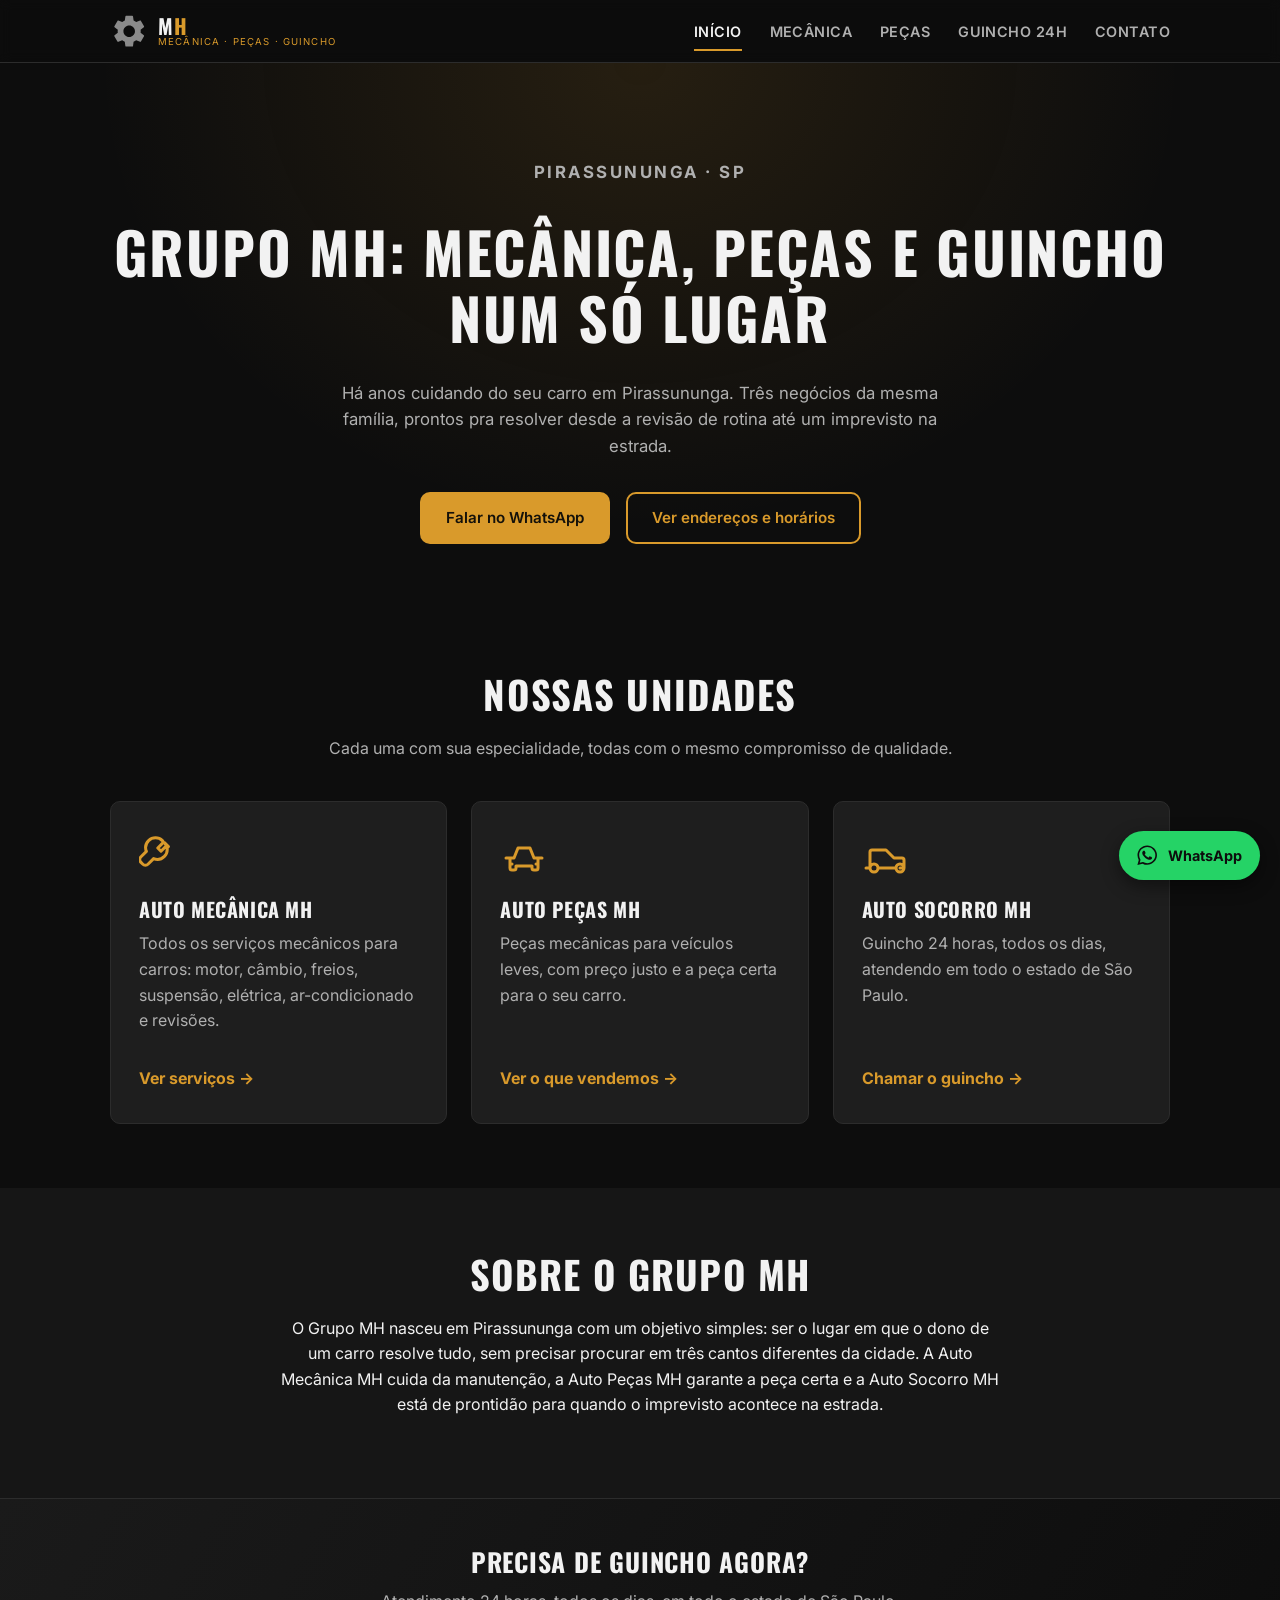
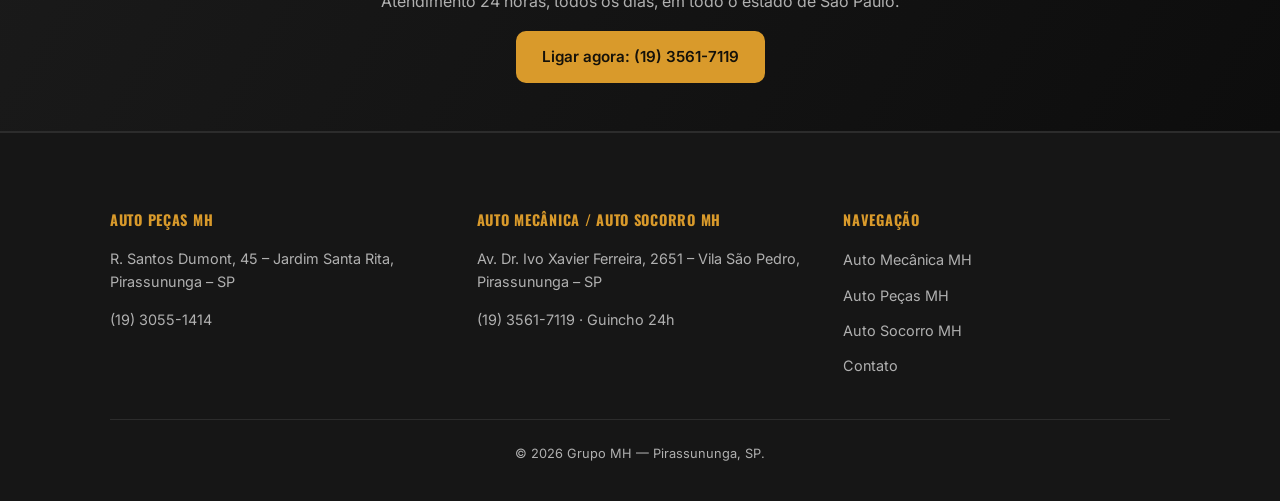
<file: index.html>
<!doctype html>
<html lang="pt-BR">
<head>
  <meta charset="UTF-8" />
  <meta name="viewport" content="width=device-width, initial-scale=1.0" />
  <title>Grupo MH — Auto Mecânica, Auto Peças e Auto Socorro em Pirassununga</title>
  <meta name="description" content="Grupo MH em Pirassununga-SP: Auto Mecânica MH, Auto Peças MH e Auto Socorro MH (guincho 24h). Tudo para o seu carro em um só grupo." />
  <link rel="preconnect" href="https://fonts.googleapis.com" />
  <link rel="preconnect" href="https://fonts.gstatic.com" crossorigin />
  <link href="https://fonts.googleapis.com/css2?family=Oswald:wght@500;700&family=Inter:wght@400;600&display=swap" rel="stylesheet" />
  <link rel="stylesheet" href="css/style.css" />
</head>
<body>

  <header class="site-header">
    <div class="container">
      <a href="index.html" class="brand">
        <svg class="brand__mark" viewBox="0 0 24 24" aria-hidden="true" style="color: var(--color-gray);">
          <path fill="currentColor" d="M19.14,12.94c0.04-0.3,0.06-0.61,0.06-0.94c0-0.32-0.02-0.64-0.07-0.94l2.03-1.58c0.18-0.14,0.23-0.41,0.12-0.61 l-1.92-3.32c-0.12-0.22-0.37-0.29-0.59-0.22l-2.39,0.96c-0.5-0.38-1.03-0.7-1.62-0.94L14.4,2.81c-0.04-0.24-0.24-0.41-0.48-0.41 h-3.84c-0.24,0-0.43,0.17-0.47,0.41L9.25,5.35C8.66,5.59,8.12,5.92,7.63,6.29L5.24,5.33c-0.22-0.08-0.47,0-0.59,0.22L2.74,8.87 C2.62,9.08,2.66,9.34,2.86,9.48l2.03,1.58C4.84,11.36,4.8,11.69,4.8,12s0.02,0.64,0.07,0.94l-2.03,1.58 c-0.18,0.14-0.23,0.41-0.12,0.61l1.92,3.32c0.12,0.22,0.37,0.29,0.59,0.22l2.39-0.96c0.5,0.38,1.03,0.7,1.62,0.94l0.36,2.54 c0.05,0.24,0.24,0.41,0.48,0.41h3.84c0.24,0,0.44-0.17,0.47-0.41l0.36-2.54c0.59-0.24,1.13-0.56,1.62-0.94l2.39,0.96 c0.22,0.08,0.47,0,0.59-0.22l1.92-3.32c0.12-0.22,0.07-0.47-0.12-0.61L19.14,12.94z M12,15.6c-1.98,0-3.6-1.62-3.6-3.6 s1.62-3.6,3.6-3.6s3.6,1.62,3.6,3.6S13.98,15.6,12,15.6z"/>
        </svg>
        <span class="brand__name">M<span>H</span><span class="brand__tagline">Mecânica · Peças · Guincho</span></span>
      </a>

      <button class="nav-toggle" aria-label="Abrir menu" aria-expanded="false">
        <span></span><span></span><span></span>
      </button>

      <nav class="nav">
        <a href="index.html" aria-current="page">Início</a>
        <a href="mecanica.html">Mecânica</a>
        <a href="pecas.html">Peças</a>
        <a href="guincho.html">Guincho 24h</a>
        <a href="contato.html">Contato</a>
      </nav>
    </div>
  </header>

  <main>

    <section class="hero">
      <div class="container">
        <p class="hero__eyebrow">Pirassununga · SP</p>
        <h1>Grupo MH: mecânica, peças e guincho num só lugar</h1>
        <p>Há anos cuidando do seu carro em Pirassununga. Três negócios da mesma família, prontos pra resolver desde a revisão de rotina até um imprevisto na estrada.</p>
        <div class="hero__actions">
          <a class="btn btn--gold" href="https://wa.me/551930551414?text=Ol%C3%A1!%20Vim%20pelo%20site%20do%20Grupo%20MH." target="_blank" rel="noopener">Falar no WhatsApp</a>
          <a class="btn btn--outline" href="contato.html">Ver endereços e horários</a>
        </div>
      </div>
    </section>

    <section class="section">
      <div class="container">
        <h2 class="section-title">Nossas unidades</h2>
        <p class="section-subtitle">Cada uma com sua especialidade, todas com o mesmo compromisso de qualidade.</p>

        <div class="card-grid">

          <article class="card">
            <svg class="card__icon" viewBox="0 0 24 24" fill="none" aria-hidden="true">
              <path d="M14.7 6.3a1 1 0 0 0-1.4 0L11 8.6 9.4 7 11.7 4.7a1 1 0 0 0 0-1.4c-1.9-1.9-5-1.9-6.9 0a5 5 0 0 0-1.1 5.4L1 11.4a2 2 0 0 0 0 2.8l0.8 0.8a2 2 0 0 0 2.8 0l2.7-2.7a5 5 0 0 0 5.4-1.1c1.9-1.9 1.9-5 0-6.9z" stroke="currentColor" stroke-width="1.5" stroke-linejoin="round"/>
            </svg>
            <h3>Auto Mecânica MH</h3>
            <p>Todos os serviços mecânicos para carros: motor, câmbio, freios, suspensão, elétrica, ar-condicionado e revisões.</p>
            <a class="card__link" href="mecanica.html">Ver serviços →</a>
          </article>

          <article class="card">
            <svg class="card__icon" viewBox="0 0 24 24" fill="none" aria-hidden="true">
              <path d="M3 12h4l2-5h6l2 5h4M5 12v5a1 1 0 0 0 1 1h1a1 1 0 0 0 1-1v-1h8v1a1 1 0 0 0 1 1h1a1 1 0 0 0 1-1v-5M6 15h.01M18 15h.01" stroke="currentColor" stroke-width="1.5" stroke-linecap="round" stroke-linejoin="round"/>
            </svg>
            <h3>Auto Peças MH</h3>
            <p>Peças mecânicas para veículos leves, com preço justo e a peça certa para o seu carro.</p>
            <a class="card__link" href="pecas.html">Ver o que vendemos →</a>
          </article>

          <article class="card">
            <svg class="card__icon" viewBox="0 0 24 24" fill="none" aria-hidden="true">
              <path d="M2 17h2m0 0V9a1 1 0 0 1 1-1h7l4 4h4a1 1 0 0 1 1 1v4h-2M4 17a2 2 0 1 0 4 0m-4 0a2 2 0 1 1 4 0m9 0a2 2 0 1 0 4 0m-4 0a2 2 0 1 1 4 0M8 17h9" stroke="currentColor" stroke-width="1.5" stroke-linecap="round" stroke-linejoin="round"/>
            </svg>
            <h3>Auto Socorro MH</h3>
            <p>Guincho 24 horas, todos os dias, atendendo em todo o estado de São Paulo.</p>
            <a class="card__link" href="guincho.html">Chamar o guincho →</a>
          </article>

        </div>
      </div>
    </section>

    <section class="section section--alt">
      <div class="container" style="max-width: 760px; text-align: center;">
        <h2 class="section-title">Sobre o Grupo MH</h2>
        <p>O Grupo MH nasceu em Pirassununga com um objetivo simples: ser o lugar em que o dono de um carro resolve tudo, sem precisar procurar em três cantos diferentes da cidade. A Auto Mecânica MH cuida da manutenção, a Auto Peças MH garante a peça certa e a Auto Socorro MH está de prontidão para quando o imprevisto acontece na estrada.</p>
      </div>
    </section>

    <section class="cta-strip">
      <div class="container">
        <h2>Precisa de guincho agora?</h2>
        <p>Atendimento 24 horas, todos os dias, em todo o estado de São Paulo.</p>
        <a class="btn btn--gold" href="tel:+551935617119">Ligar agora: (19) 3561-7119</a>
      </div>
    </section>

  </main>

  <footer class="site-footer">
    <div class="container">
      <div class="footer-grid">
        <div>
          <h4>Auto Peças MH</h4>
          <p>R. Santos Dumont, 45 – Jardim Santa Rita, Pirassununga – SP</p>
          <p>(19) 3055-1414</p>
        </div>
        <div>
          <h4>Auto Mecânica / Auto Socorro MH</h4>
          <p>Av. Dr. Ivo Xavier Ferreira, 2651 – Vila São Pedro, Pirassununga – SP</p>
          <p>(19) 3561-7119 · Guincho 24h</p>
        </div>
        <div>
          <h4>Navegação</h4>
          <ul>
            <li><a href="mecanica.html">Auto Mecânica MH</a></li>
            <li><a href="pecas.html">Auto Peças MH</a></li>
            <li><a href="guincho.html">Auto Socorro MH</a></li>
            <li><a href="contato.html">Contato</a></li>
          </ul>
        </div>
      </div>
      <div class="footer-bottom">
        <p>&copy; <span id="year"></span> Grupo MH — Pirassununga, SP.</p>
      </div>
    </div>
  </footer>

  <a class="whatsapp-float" href="https://wa.me/551930551414?text=Ol%C3%A1!%20Vim%20pelo%20site%20do%20Grupo%20MH." target="_blank" rel="noopener">
    <svg viewBox="0 0 448 512" fill="currentColor" aria-hidden="true"><path d="M380.9 97.1C339 55.1 283.2 32 223.9 32c-122.4 0-222 99.6-222 222 0 39.1 10.2 77.3 29.6 111L0 480l117.7-30.9c32.4 17.7 68.9 27 106.1 27h.1c122.3 0 224.1-99.6 224.1-222 0-59.3-25.2-115-67.1-157zm-157 341.6c-33.2 0-65.7-8.9-94-25.7l-6.7-4-69.8 18.3L72 359l-4.4-7c-18.5-29.4-28.2-63.3-28.2-98.2 0-101.7 82.8-184.5 184.6-184.5 49.3 0 95.6 19.2 130.4 54.1 34.8 34.9 56.2 81.2 56.1 130.5 0 101.8-84.9 184.8-186.6 184.8zm101.2-138.2c-5.5-2.8-32.8-16.2-37.9-18-5.1-1.9-8.8-2.8-12.5 2.8-3.7 5.6-14.3 18-17.6 21.8-3.2 3.7-6.5 4.2-12 1.4-32.6-16.3-54-29.1-75.5-66-5.7-9.8 5.7-9.1 16.3-30.3 1.8-3.7.9-6.9-.5-9.7-1.4-2.8-12.5-30.1-17.1-41.2-4.5-10.8-9.1-9.3-12.5-9.5-3.2-.2-6.9-.2-10.6-.2-3.7 0-9.7 1.4-14.8 6.9-5.1 5.6-19.4 19-19.4 46.3 0 27.3 19.9 53.7 22.6 57.4 2.8 3.7 39.1 59.7 94.8 83.8 35.2 15.2 49 16.5 66.6 13.9 10.7-1.6 32.8-13.4 37.4-26.4 4.6-13 4.6-24.1 3.2-26.4-1.3-2.5-5-3.9-10.5-6.7z"/></svg>
    <span>WhatsApp</span>
  </a>

  <script src="js/main.js" defer></script>
  <script>document.getElementById("year").textContent = new Date().getFullYear();</script>
</body>
</html>
</file>
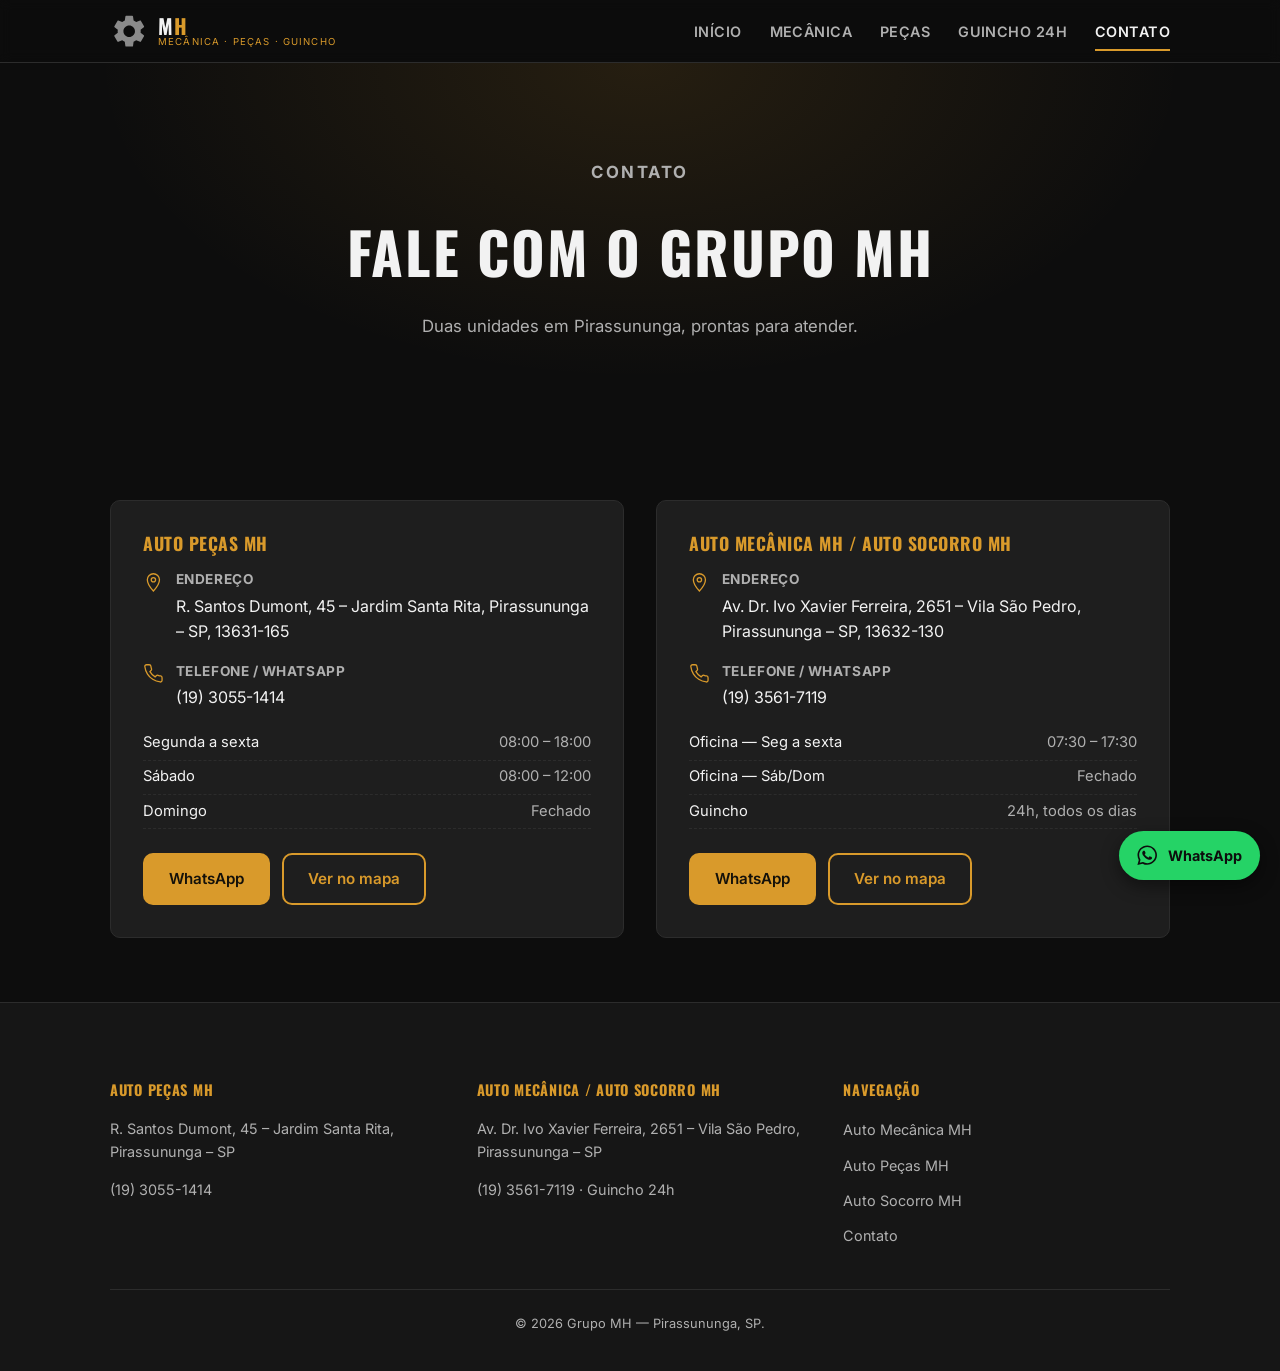
<file: contato.html>
<!doctype html>
<html lang="pt-BR">
<head>
  <meta charset="UTF-8" />
  <meta name="viewport" content="width=device-width, initial-scale=1.0" />
  <title>Contato — Grupo MH em Pirassununga</title>
  <meta name="description" content="Endereços, telefones, WhatsApp e horários das unidades do Grupo MH: Auto Mecânica MH, Auto Peças MH e Auto Socorro MH." />
  <link rel="preconnect" href="https://fonts.googleapis.com" />
  <link rel="preconnect" href="https://fonts.gstatic.com" crossorigin />
  <link href="https://fonts.googleapis.com/css2?family=Oswald:wght@500;700&family=Inter:wght@400;600&display=swap" rel="stylesheet" />
  <link rel="stylesheet" href="css/style.css" />
</head>
<body>

  <header class="site-header">
    <div class="container">
      <a href="index.html" class="brand">
        <svg class="brand__mark" viewBox="0 0 24 24" aria-hidden="true" style="color: var(--color-gray);">
          <path fill="currentColor" d="M19.14,12.94c0.04-0.3,0.06-0.61,0.06-0.94c0-0.32-0.02-0.64-0.07-0.94l2.03-1.58c0.18-0.14,0.23-0.41,0.12-0.61 l-1.92-3.32c-0.12-0.22-0.37-0.29-0.59-0.22l-2.39,0.96c-0.5-0.38-1.03-0.7-1.62-0.94L14.4,2.81c-0.04-0.24-0.24-0.41-0.48-0.41 h-3.84c-0.24,0-0.43,0.17-0.47,0.41L9.25,5.35C8.66,5.59,8.12,5.92,7.63,6.29L5.24,5.33c-0.22-0.08-0.47,0-0.59,0.22L2.74,8.87 C2.62,9.08,2.66,9.34,2.86,9.48l2.03,1.58C4.84,11.36,4.8,11.69,4.8,12s0.02,0.64,0.07,0.94l-2.03,1.58 c-0.18,0.14-0.23,0.41-0.12,0.61l1.92,3.32c0.12,0.22,0.37,0.29,0.59,0.22l2.39-0.96c0.5,0.38,1.03,0.7,1.62,0.94l0.36,2.54 c0.05,0.24,0.24,0.41,0.48,0.41h3.84c0.24,0,0.44-0.17,0.47-0.41l0.36-2.54c0.59-0.24,1.13-0.56,1.62-0.94l2.39,0.96 c0.22,0.08,0.47,0,0.59-0.22l1.92-3.32c0.12-0.22,0.07-0.47-0.12-0.61L19.14,12.94z M12,15.6c-1.98,0-3.6-1.62-3.6-3.6 s1.62-3.6,3.6-3.6s3.6,1.62,3.6,3.6S13.98,15.6,12,15.6z"/>
        </svg>
        <span class="brand__name">M<span>H</span><span class="brand__tagline">Mecânica · Peças · Guincho</span></span>
      </a>

      <button class="nav-toggle" aria-label="Abrir menu" aria-expanded="false">
        <span></span><span></span><span></span>
      </button>

      <nav class="nav">
        <a href="index.html">Início</a>
        <a href="mecanica.html">Mecânica</a>
        <a href="pecas.html">Peças</a>
        <a href="guincho.html">Guincho 24h</a>
        <a href="contato.html" aria-current="page">Contato</a>
      </nav>
    </div>
  </header>

  <main>

    <section class="hero">
      <div class="container">
        <p class="hero__eyebrow">Contato</p>
        <h1>Fale com o Grupo MH</h1>
        <p>Duas unidades em Pirassununga, prontas para atender.</p>
      </div>
    </section>

    <section class="section">
      <div class="container">
        <div class="info-grid">

          <div class="info-card">
            <h3>Auto Peças MH</h3>
            <div class="info-row">
              <svg class="icon" viewBox="0 0 24 24" fill="none" aria-hidden="true"><path d="M12 22s7-7.5 7-13a7 7 0 1 0-14 0c0 5.5 7 13 7 13z" stroke="currentColor" stroke-width="1.5"/><circle cx="12" cy="9" r="2.5" stroke="currentColor" stroke-width="1.5"/></svg>
              <div>
                <strong>Endereço</strong>
                R. Santos Dumont, 45 – Jardim Santa Rita, Pirassununga – SP, 13631-165
              </div>
            </div>
            <div class="info-row">
              <svg class="icon" viewBox="0 0 24 24" fill="none" aria-hidden="true"><path d="M22 16.9v3a2 2 0 0 1-2.2 2 19.8 19.8 0 0 1-8.6-3.1 19.5 19.5 0 0 1-6-6 19.8 19.8 0 0 1-3.1-8.7A2 2 0 0 1 4.1 2h3a2 2 0 0 1 2 1.7c.1 1 .4 2 .7 2.9a2 2 0 0 1-.5 2.1L8 10a16 16 0 0 0 6 6l1.3-1.3a2 2 0 0 1 2.1-.5c.9.3 1.9.6 2.9.7a2 2 0 0 1 1.7 2z" stroke="currentColor" stroke-width="1.5"/></svg>
              <div><strong>Telefone / WhatsApp</strong>(19) 3055-1414</div>
            </div>
            <table class="hours-table">
              <tr><td>Segunda a sexta</td><td>08:00 – 18:00</td></tr>
              <tr><td>Sábado</td><td>08:00 – 12:00</td></tr>
              <tr><td>Domingo</td><td>Fechado</td></tr>
            </table>
            <div class="info-card__actions">
              <a class="btn btn--gold" href="https://wa.me/551930551414?text=Ol%C3%A1!%20Vim%20pelo%20site%20da%20Auto%20Pe%C3%A7as%20MH." target="_blank" rel="noopener">WhatsApp</a>
              <a class="btn btn--outline" href="https://www.google.com/maps/search/?api=1&query=R.+Santos+Dumont,+45,+Jardim+Santa+Rita,+Pirassununga,+SP" target="_blank" rel="noopener">Ver no mapa</a>
            </div>
          </div>

          <div class="info-card">
            <h3>Auto Mecânica MH / Auto Socorro MH</h3>
            <div class="info-row">
              <svg class="icon" viewBox="0 0 24 24" fill="none" aria-hidden="true"><path d="M12 22s7-7.5 7-13a7 7 0 1 0-14 0c0 5.5 7 13 7 13z" stroke="currentColor" stroke-width="1.5"/><circle cx="12" cy="9" r="2.5" stroke="currentColor" stroke-width="1.5"/></svg>
              <div>
                <strong>Endereço</strong>
                Av. Dr. Ivo Xavier Ferreira, 2651 – Vila São Pedro, Pirassununga – SP, 13632-130
              </div>
            </div>
            <div class="info-row">
              <svg class="icon" viewBox="0 0 24 24" fill="none" aria-hidden="true"><path d="M22 16.9v3a2 2 0 0 1-2.2 2 19.8 19.8 0 0 1-8.6-3.1 19.5 19.5 0 0 1-6-6 19.8 19.8 0 0 1-3.1-8.7A2 2 0 0 1 4.1 2h3a2 2 0 0 1 2 1.7c.1 1 .4 2 .7 2.9a2 2 0 0 1-.5 2.1L8 10a16 16 0 0 0 6 6l1.3-1.3a2 2 0 0 1 2.1-.5c.9.3 1.9.6 2.9.7a2 2 0 0 1 1.7 2z" stroke="currentColor" stroke-width="1.5"/></svg>
              <div><strong>Telefone / WhatsApp</strong>(19) 3561-7119</div>
            </div>
            <table class="hours-table">
              <tr><td>Oficina — Seg a sexta</td><td>07:30 – 17:30</td></tr>
              <tr><td>Oficina — Sáb/Dom</td><td>Fechado</td></tr>
              <tr><td>Guincho</td><td>24h, todos os dias</td></tr>
            </table>
            <div class="info-card__actions">
              <a class="btn btn--gold" href="https://wa.me/551935617119?text=Ol%C3%A1!%20Vim%20pelo%20site%20do%20Grupo%20MH." target="_blank" rel="noopener">WhatsApp</a>
              <a class="btn btn--outline" href="https://www.google.com/maps/search/?api=1&query=Av.+Dr.+Ivo+Xavier+Ferreira,+2651,+Vila+S%C3%A3o+Pedro,+Pirassununga,+SP" target="_blank" rel="noopener">Ver no mapa</a>
            </div>
          </div>

        </div>
      </div>
    </section>

  </main>

  <footer class="site-footer">
    <div class="container">
      <div class="footer-grid">
        <div>
          <h4>Auto Peças MH</h4>
          <p>R. Santos Dumont, 45 – Jardim Santa Rita, Pirassununga – SP</p>
          <p>(19) 3055-1414</p>
        </div>
        <div>
          <h4>Auto Mecânica / Auto Socorro MH</h4>
          <p>Av. Dr. Ivo Xavier Ferreira, 2651 – Vila São Pedro, Pirassununga – SP</p>
          <p>(19) 3561-7119 · Guincho 24h</p>
        </div>
        <div>
          <h4>Navegação</h4>
          <ul>
            <li><a href="mecanica.html">Auto Mecânica MH</a></li>
            <li><a href="pecas.html">Auto Peças MH</a></li>
            <li><a href="guincho.html">Auto Socorro MH</a></li>
            <li><a href="contato.html">Contato</a></li>
          </ul>
        </div>
      </div>
      <div class="footer-bottom">
        <p>&copy; <span id="year"></span> Grupo MH — Pirassununga, SP.</p>
      </div>
    </div>
  </footer>

  <a class="whatsapp-float" href="https://wa.me/551930551414?text=Ol%C3%A1!%20Vim%20pelo%20site%20do%20Grupo%20MH." target="_blank" rel="noopener">
    <svg viewBox="0 0 448 512" fill="currentColor" aria-hidden="true"><path d="M380.9 97.1C339 55.1 283.2 32 223.9 32c-122.4 0-222 99.6-222 222 0 39.1 10.2 77.3 29.6 111L0 480l117.7-30.9c32.4 17.7 68.9 27 106.1 27h.1c122.3 0 224.1-99.6 224.1-222 0-59.3-25.2-115-67.1-157zm-157 341.6c-33.2 0-65.7-8.9-94-25.7l-6.7-4-69.8 18.3L72 359l-4.4-7c-18.5-29.4-28.2-63.3-28.2-98.2 0-101.7 82.8-184.5 184.6-184.5 49.3 0 95.6 19.2 130.4 54.1 34.8 34.9 56.2 81.2 56.1 130.5 0 101.8-84.9 184.8-186.6 184.8zm101.2-138.2c-5.5-2.8-32.8-16.2-37.9-18-5.1-1.9-8.8-2.8-12.5 2.8-3.7 5.6-14.3 18-17.6 21.8-3.2 3.7-6.5 4.2-12 1.4-32.6-16.3-54-29.1-75.5-66-5.7-9.8 5.7-9.1 16.3-30.3 1.8-3.7.9-6.9-.5-9.7-1.4-2.8-12.5-30.1-17.1-41.2-4.5-10.8-9.1-9.3-12.5-9.5-3.2-.2-6.9-.2-10.6-.2-3.7 0-9.7 1.4-14.8 6.9-5.1 5.6-19.4 19-19.4 46.3 0 27.3 19.9 53.7 22.6 57.4 2.8 3.7 39.1 59.7 94.8 83.8 35.2 15.2 49 16.5 66.6 13.9 10.7-1.6 32.8-13.4 37.4-26.4 4.6-13 4.6-24.1 3.2-26.4-1.3-2.5-5-3.9-10.5-6.7z"/></svg>
    <span>WhatsApp</span>
  </a>

  <script src="js/main.js" defer></script>
  <script>document.getElementById("year").textContent = new Date().getFullYear();</script>
</body>
</html>
</file>
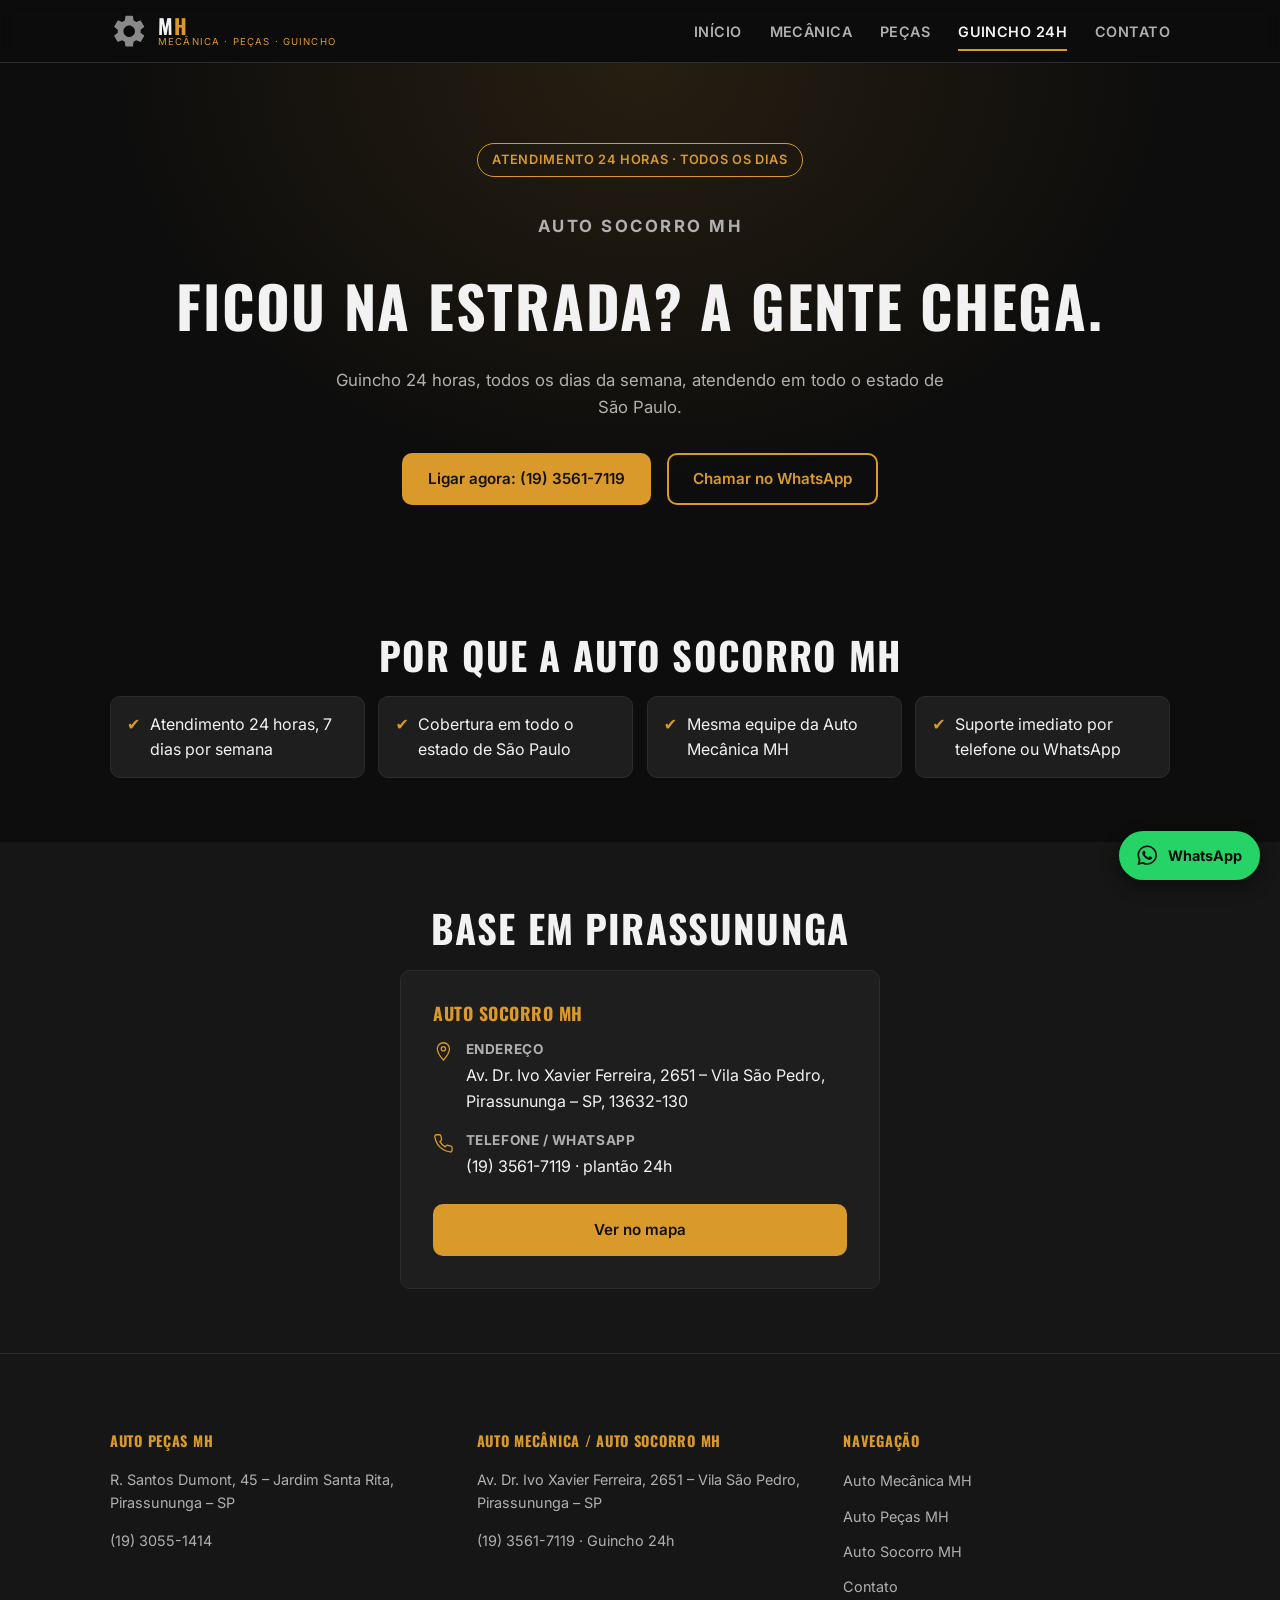
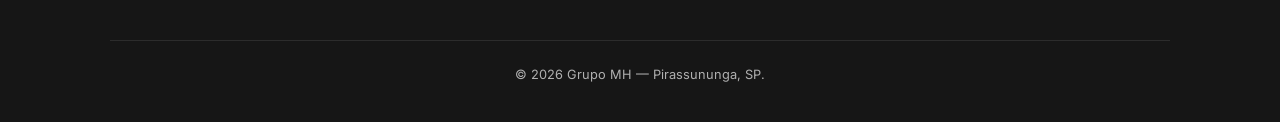
<file: guincho.html>
<!doctype html>
<html lang="pt-BR">
<head>
  <meta charset="UTF-8" />
  <meta name="viewport" content="width=device-width, initial-scale=1.0" />
  <title>Auto Socorro MH — Guincho 24h em Pirassununga e todo o estado de SP</title>
  <meta name="description" content="Auto Socorro MH: guincho 24 horas, todos os dias, atendendo em todo o estado de São Paulo. Ligue agora." />
  <link rel="preconnect" href="https://fonts.googleapis.com" />
  <link rel="preconnect" href="https://fonts.gstatic.com" crossorigin />
  <link href="https://fonts.googleapis.com/css2?family=Oswald:wght@500;700&family=Inter:wght@400;600&display=swap" rel="stylesheet" />
  <link rel="stylesheet" href="css/style.css" />
</head>
<body>

  <header class="site-header">
    <div class="container">
      <a href="index.html" class="brand">
        <svg class="brand__mark" viewBox="0 0 24 24" aria-hidden="true" style="color: var(--color-gray);">
          <path fill="currentColor" d="M19.14,12.94c0.04-0.3,0.06-0.61,0.06-0.94c0-0.32-0.02-0.64-0.07-0.94l2.03-1.58c0.18-0.14,0.23-0.41,0.12-0.61 l-1.92-3.32c-0.12-0.22-0.37-0.29-0.59-0.22l-2.39,0.96c-0.5-0.38-1.03-0.7-1.62-0.94L14.4,2.81c-0.04-0.24-0.24-0.41-0.48-0.41 h-3.84c-0.24,0-0.43,0.17-0.47,0.41L9.25,5.35C8.66,5.59,8.12,5.92,7.63,6.29L5.24,5.33c-0.22-0.08-0.47,0-0.59,0.22L2.74,8.87 C2.62,9.08,2.66,9.34,2.86,9.48l2.03,1.58C4.84,11.36,4.8,11.69,4.8,12s0.02,0.64,0.07,0.94l-2.03,1.58 c-0.18,0.14-0.23,0.41-0.12,0.61l1.92,3.32c0.12,0.22,0.37,0.29,0.59,0.22l2.39-0.96c0.5,0.38,1.03,0.7,1.62,0.94l0.36,2.54 c0.05,0.24,0.24,0.41,0.48,0.41h3.84c0.24,0,0.44-0.17,0.47-0.41l0.36-2.54c0.59-0.24,1.13-0.56,1.62-0.94l2.39,0.96 c0.22,0.08,0.47,0,0.59-0.22l1.92-3.32c0.12-0.22,0.07-0.47-0.12-0.61L19.14,12.94z M12,15.6c-1.98,0-3.6-1.62-3.6-3.6 s1.62-3.6,3.6-3.6s3.6,1.62,3.6,3.6S13.98,15.6,12,15.6z"/>
        </svg>
        <span class="brand__name">M<span>H</span><span class="brand__tagline">Mecânica · Peças · Guincho</span></span>
      </a>

      <button class="nav-toggle" aria-label="Abrir menu" aria-expanded="false">
        <span></span><span></span><span></span>
      </button>

      <nav class="nav">
        <a href="index.html">Início</a>
        <a href="mecanica.html">Mecânica</a>
        <a href="pecas.html">Peças</a>
        <a href="guincho.html" aria-current="page">Guincho 24h</a>
        <a href="contato.html">Contato</a>
      </nav>
    </div>
  </header>

  <main>

    <section class="hero">
      <div class="container">
        <span class="hero__badge">Atendimento 24 horas · Todos os dias</span>
        <p class="hero__eyebrow">Auto Socorro MH</p>
        <h1>Ficou na estrada? A gente chega.</h1>
        <p>Guincho 24 horas, todos os dias da semana, atendendo em todo o estado de São Paulo.</p>
        <div class="hero__actions">
          <a class="btn btn--gold" href="tel:+551935617119">Ligar agora: (19) 3561-7119</a>
          <a class="btn btn--outline" href="https://wa.me/551935617119?text=Ol%C3%A1!%20Preciso%20de%20guincho." target="_blank" rel="noopener">Chamar no WhatsApp</a>
        </div>
      </div>
    </section>

    <section class="section">
      <div class="container">
        <h2 class="section-title">Por que a Auto Socorro MH</h2>
        <ul class="check-list">
          <li>Atendimento 24 horas, 7 dias por semana</li>
          <li>Cobertura em todo o estado de São Paulo</li>
          <li>Mesma equipe da Auto Mecânica MH</li>
          <li>Suporte imediato por telefone ou WhatsApp</li>
        </ul>
      </div>
    </section>

    <section class="section section--alt">
      <div class="container">
        <h2 class="section-title">Base em Pirassununga</h2>
        <div class="info-grid" style="max-width: 480px; margin: 0 auto;">
          <div class="info-card">
            <h3>Auto Socorro MH</h3>
            <div class="info-row">
              <svg class="icon" viewBox="0 0 24 24" fill="none" aria-hidden="true"><path d="M12 22s7-7.5 7-13a7 7 0 1 0-14 0c0 5.5 7 13 7 13z" stroke="currentColor" stroke-width="1.5"/><circle cx="12" cy="9" r="2.5" stroke="currentColor" stroke-width="1.5"/></svg>
              <div>
                <strong>Endereço</strong>
                Av. Dr. Ivo Xavier Ferreira, 2651 – Vila São Pedro, Pirassununga – SP, 13632-130
              </div>
            </div>
            <div class="info-row">
              <svg class="icon" viewBox="0 0 24 24" fill="none" aria-hidden="true"><path d="M22 16.9v3a2 2 0 0 1-2.2 2 19.8 19.8 0 0 1-8.6-3.1 19.5 19.5 0 0 1-6-6 19.8 19.8 0 0 1-3.1-8.7A2 2 0 0 1 4.1 2h3a2 2 0 0 1 2 1.7c.1 1 .4 2 .7 2.9a2 2 0 0 1-.5 2.1L8 10a16 16 0 0 0 6 6l1.3-1.3a2 2 0 0 1 2.1-.5c.9.3 1.9.6 2.9.7a2 2 0 0 1 1.7 2z" stroke="currentColor" stroke-width="1.5"/></svg>
              <div><strong>Telefone / WhatsApp</strong>(19) 3561-7119 · plantão 24h</div>
            </div>
            <div class="info-card__actions">
              <a class="btn btn--gold btn--block" href="https://www.google.com/maps/search/?api=1&query=Av.+Dr.+Ivo+Xavier+Ferreira,+2651,+Vila+S%C3%A3o+Pedro,+Pirassununga,+SP" target="_blank" rel="noopener">Ver no mapa</a>
            </div>
          </div>
        </div>
      </div>
    </section>

  </main>

  <footer class="site-footer">
    <div class="container">
      <div class="footer-grid">
        <div>
          <h4>Auto Peças MH</h4>
          <p>R. Santos Dumont, 45 – Jardim Santa Rita, Pirassununga – SP</p>
          <p>(19) 3055-1414</p>
        </div>
        <div>
          <h4>Auto Mecânica / Auto Socorro MH</h4>
          <p>Av. Dr. Ivo Xavier Ferreira, 2651 – Vila São Pedro, Pirassununga – SP</p>
          <p>(19) 3561-7119 · Guincho 24h</p>
        </div>
        <div>
          <h4>Navegação</h4>
          <ul>
            <li><a href="mecanica.html">Auto Mecânica MH</a></li>
            <li><a href="pecas.html">Auto Peças MH</a></li>
            <li><a href="guincho.html">Auto Socorro MH</a></li>
            <li><a href="contato.html">Contato</a></li>
          </ul>
        </div>
      </div>
      <div class="footer-bottom">
        <p>&copy; <span id="year"></span> Grupo MH — Pirassununga, SP.</p>
      </div>
    </div>
  </footer>

  <a class="whatsapp-float" href="https://wa.me/551935617119?text=Ol%C3%A1!%20Preciso%20de%20guincho." target="_blank" rel="noopener">
    <svg viewBox="0 0 448 512" fill="currentColor" aria-hidden="true"><path d="M380.9 97.1C339 55.1 283.2 32 223.9 32c-122.4 0-222 99.6-222 222 0 39.1 10.2 77.3 29.6 111L0 480l117.7-30.9c32.4 17.7 68.9 27 106.1 27h.1c122.3 0 224.1-99.6 224.1-222 0-59.3-25.2-115-67.1-157zm-157 341.6c-33.2 0-65.7-8.9-94-25.7l-6.7-4-69.8 18.3L72 359l-4.4-7c-18.5-29.4-28.2-63.3-28.2-98.2 0-101.7 82.8-184.5 184.6-184.5 49.3 0 95.6 19.2 130.4 54.1 34.8 34.9 56.2 81.2 56.1 130.5 0 101.8-84.9 184.8-186.6 184.8zm101.2-138.2c-5.5-2.8-32.8-16.2-37.9-18-5.1-1.9-8.8-2.8-12.5 2.8-3.7 5.6-14.3 18-17.6 21.8-3.2 3.7-6.5 4.2-12 1.4-32.6-16.3-54-29.1-75.5-66-5.7-9.8 5.7-9.1 16.3-30.3 1.8-3.7.9-6.9-.5-9.7-1.4-2.8-12.5-30.1-17.1-41.2-4.5-10.8-9.1-9.3-12.5-9.5-3.2-.2-6.9-.2-10.6-.2-3.7 0-9.7 1.4-14.8 6.9-5.1 5.6-19.4 19-19.4 46.3 0 27.3 19.9 53.7 22.6 57.4 2.8 3.7 39.1 59.7 94.8 83.8 35.2 15.2 49 16.5 66.6 13.9 10.7-1.6 32.8-13.4 37.4-26.4 4.6-13 4.6-24.1 3.2-26.4-1.3-2.5-5-3.9-10.5-6.7z"/></svg>
    <span>WhatsApp</span>
  </a>

  <script src="js/main.js" defer></script>
  <script>document.getElementById("year").textContent = new Date().getFullYear();</script>
</body>
</html>
</file>
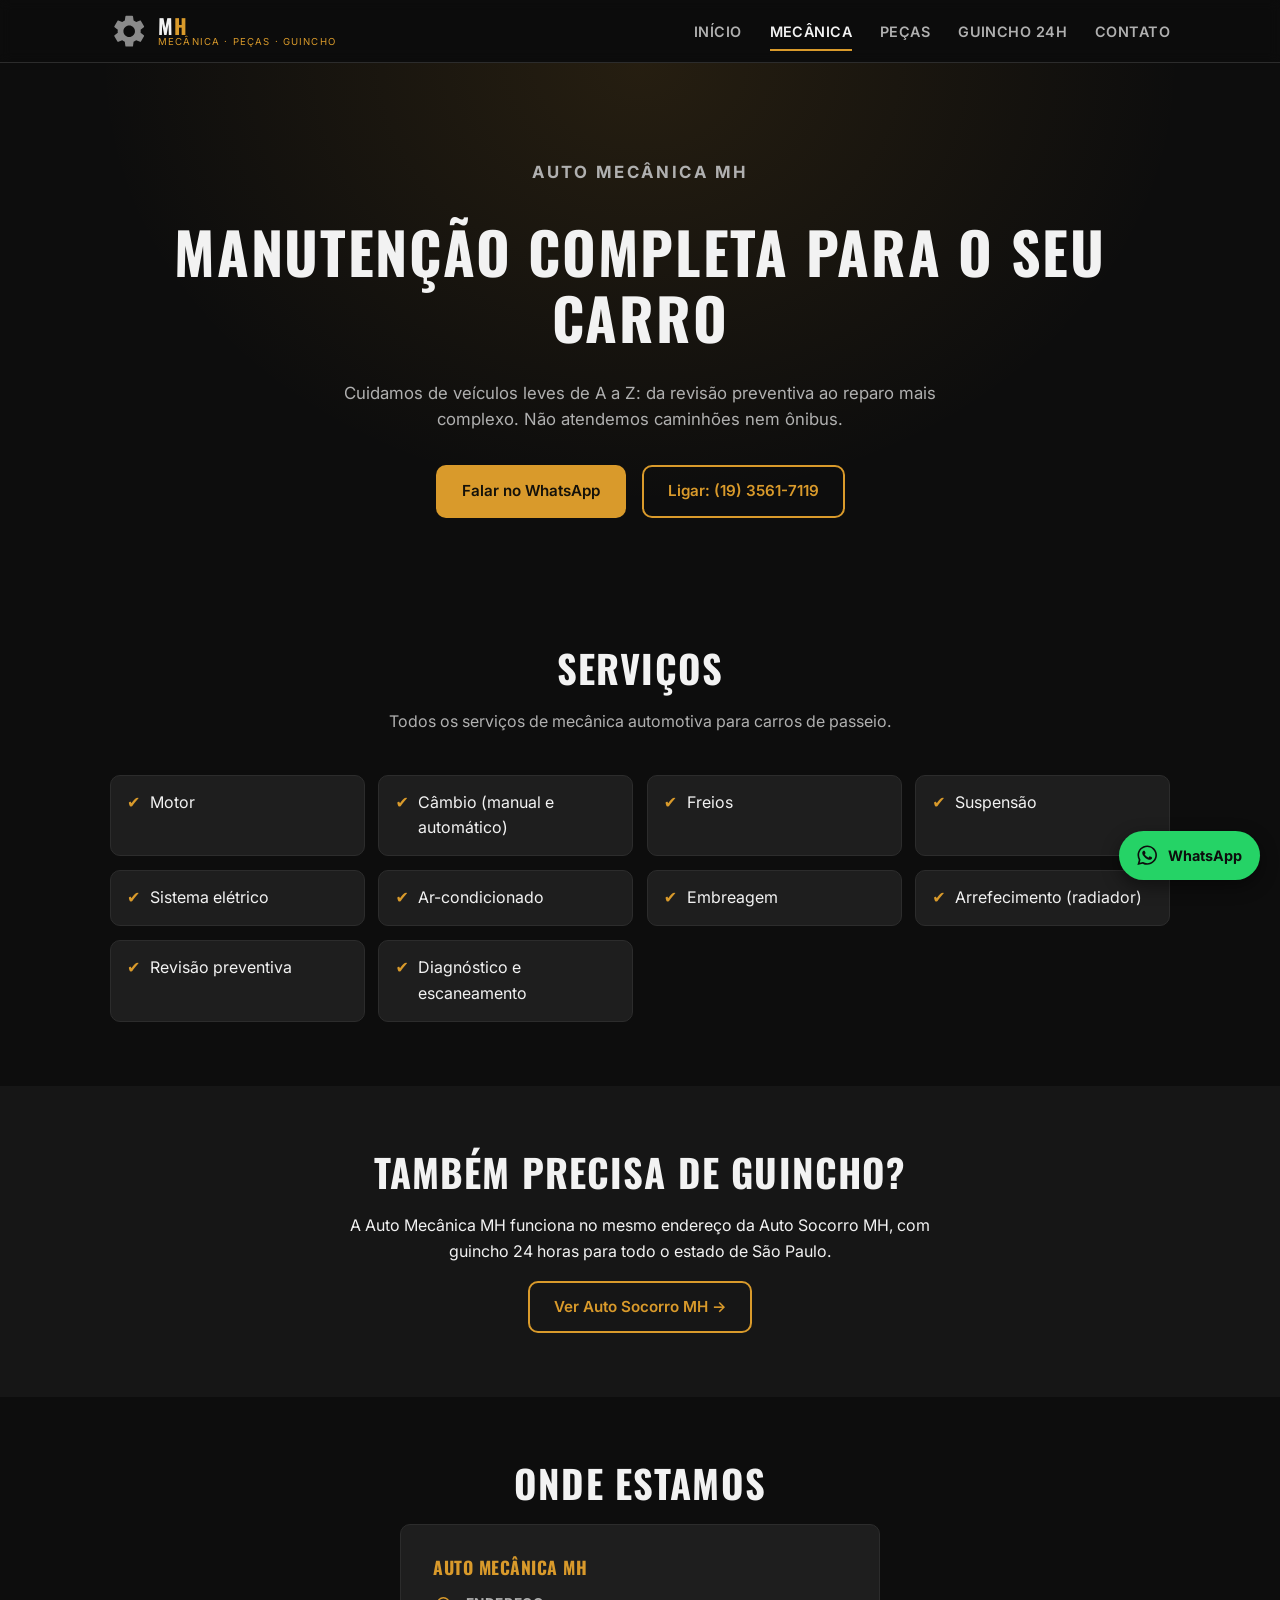
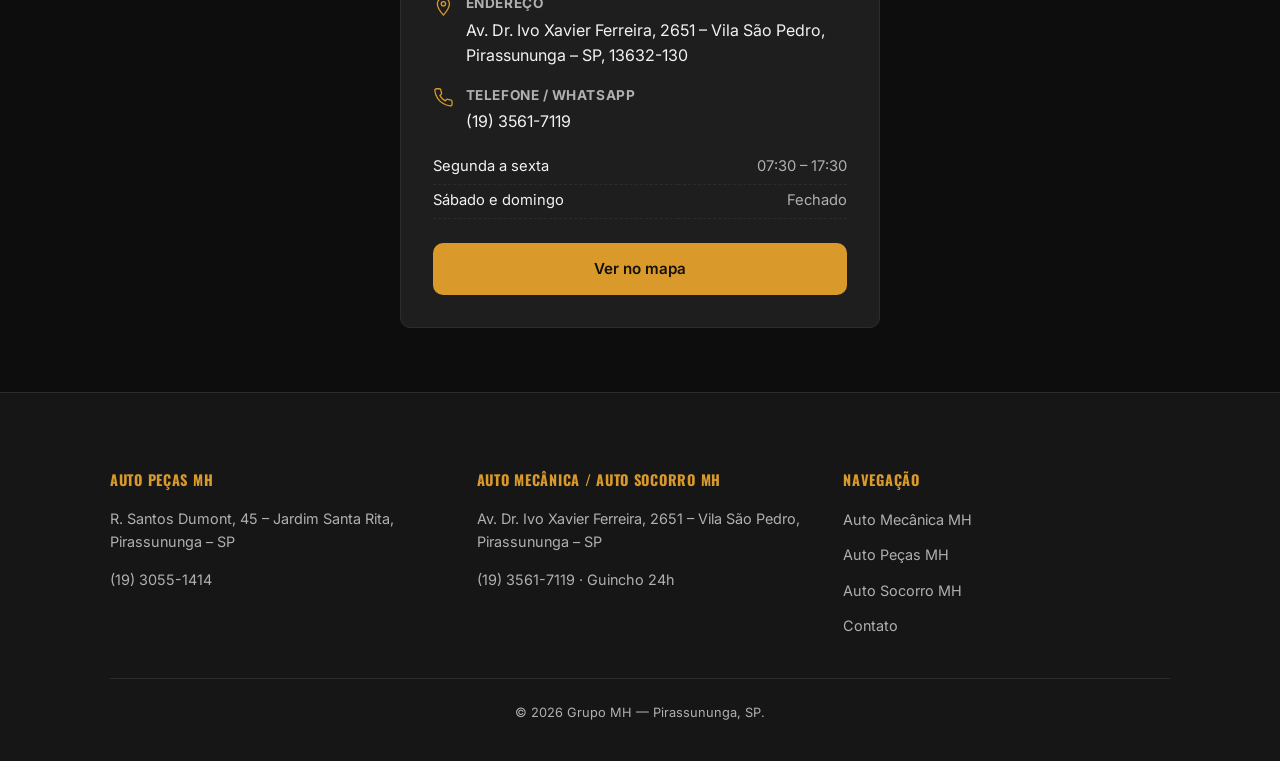
<file: mecanica.html>
<!doctype html>
<html lang="pt-BR">
<head>
  <meta charset="UTF-8" />
  <meta name="viewport" content="width=device-width, initial-scale=1.0" />
  <title>Auto Mecânica MH — Manutenção automotiva em Pirassununga</title>
  <meta name="description" content="Auto Mecânica MH: todos os serviços de mecânica para carros em Pirassununga-SP. Motor, câmbio, freios, suspensão, elétrica e revisões." />
  <link rel="preconnect" href="https://fonts.googleapis.com" />
  <link rel="preconnect" href="https://fonts.gstatic.com" crossorigin />
  <link href="https://fonts.googleapis.com/css2?family=Oswald:wght@500;700&family=Inter:wght@400;600&display=swap" rel="stylesheet" />
  <link rel="stylesheet" href="css/style.css" />
</head>
<body>

  <header class="site-header">
    <div class="container">
      <a href="index.html" class="brand">
        <svg class="brand__mark" viewBox="0 0 24 24" aria-hidden="true" style="color: var(--color-gray);">
          <path fill="currentColor" d="M19.14,12.94c0.04-0.3,0.06-0.61,0.06-0.94c0-0.32-0.02-0.64-0.07-0.94l2.03-1.58c0.18-0.14,0.23-0.41,0.12-0.61 l-1.92-3.32c-0.12-0.22-0.37-0.29-0.59-0.22l-2.39,0.96c-0.5-0.38-1.03-0.7-1.62-0.94L14.4,2.81c-0.04-0.24-0.24-0.41-0.48-0.41 h-3.84c-0.24,0-0.43,0.17-0.47,0.41L9.25,5.35C8.66,5.59,8.12,5.92,7.63,6.29L5.24,5.33c-0.22-0.08-0.47,0-0.59,0.22L2.74,8.87 C2.62,9.08,2.66,9.34,2.86,9.48l2.03,1.58C4.84,11.36,4.8,11.69,4.8,12s0.02,0.64,0.07,0.94l-2.03,1.58 c-0.18,0.14-0.23,0.41-0.12,0.61l1.92,3.32c0.12,0.22,0.37,0.29,0.59,0.22l2.39-0.96c0.5,0.38,1.03,0.7,1.62,0.94l0.36,2.54 c0.05,0.24,0.24,0.41,0.48,0.41h3.84c0.24,0,0.44-0.17,0.47-0.41l0.36-2.54c0.59-0.24,1.13-0.56,1.62-0.94l2.39,0.96 c0.22,0.08,0.47,0,0.59-0.22l1.92-3.32c0.12-0.22,0.07-0.47-0.12-0.61L19.14,12.94z M12,15.6c-1.98,0-3.6-1.62-3.6-3.6 s1.62-3.6,3.6-3.6s3.6,1.62,3.6,3.6S13.98,15.6,12,15.6z"/>
        </svg>
        <span class="brand__name">M<span>H</span><span class="brand__tagline">Mecânica · Peças · Guincho</span></span>
      </a>

      <button class="nav-toggle" aria-label="Abrir menu" aria-expanded="false">
        <span></span><span></span><span></span>
      </button>

      <nav class="nav">
        <a href="index.html">Início</a>
        <a href="mecanica.html" aria-current="page">Mecânica</a>
        <a href="pecas.html">Peças</a>
        <a href="guincho.html">Guincho 24h</a>
        <a href="contato.html">Contato</a>
      </nav>
    </div>
  </header>

  <main>

    <section class="hero">
      <div class="container">
        <p class="hero__eyebrow">Auto Mecânica MH</p>
        <h1>Manutenção completa para o seu carro</h1>
        <p>Cuidamos de veículos leves de A a Z: da revisão preventiva ao reparo mais complexo. Não atendemos caminhões nem ônibus.</p>
        <div class="hero__actions">
          <a class="btn btn--gold" href="https://wa.me/551935617119?text=Ol%C3%A1!%20Vim%20pelo%20site%20da%20Auto%20Mec%C3%A2nica%20MH." target="_blank" rel="noopener">Falar no WhatsApp</a>
          <a class="btn btn--outline" href="tel:+551935617119">Ligar: (19) 3561-7119</a>
        </div>
      </div>
    </section>

    <section class="section">
      <div class="container">
        <h2 class="section-title">Serviços</h2>
        <p class="section-subtitle">Todos os serviços de mecânica automotiva para carros de passeio.</p>

        <ul class="check-list">
          <li>Motor</li>
          <li>Câmbio (manual e automático)</li>
          <li>Freios</li>
          <li>Suspensão</li>
          <li>Sistema elétrico</li>
          <li>Ar-condicionado</li>
          <li>Embreagem</li>
          <li>Arrefecimento (radiador)</li>
          <li>Revisão preventiva</li>
          <li>Diagnóstico e escaneamento</li>
        </ul>
      </div>
    </section>

    <section class="section section--alt">
      <div class="container" style="max-width: 640px; text-align: center;">
        <h2 class="section-title">Também precisa de guincho?</h2>
        <p>A Auto Mecânica MH funciona no mesmo endereço da Auto Socorro MH, com guincho 24 horas para todo o estado de São Paulo.</p>
        <a class="btn btn--outline" href="guincho.html">Ver Auto Socorro MH →</a>
      </div>
    </section>

    <section class="section">
      <div class="container">
        <h2 class="section-title">Onde estamos</h2>
        <div class="info-grid" style="max-width: 480px; margin: 0 auto;">
          <div class="info-card">
            <h3>Auto Mecânica MH</h3>
            <div class="info-row">
              <svg class="icon" viewBox="0 0 24 24" fill="none" aria-hidden="true"><path d="M12 22s7-7.5 7-13a7 7 0 1 0-14 0c0 5.5 7 13 7 13z" stroke="currentColor" stroke-width="1.5"/><circle cx="12" cy="9" r="2.5" stroke="currentColor" stroke-width="1.5"/></svg>
              <div>
                <strong>Endereço</strong>
                Av. Dr. Ivo Xavier Ferreira, 2651 – Vila São Pedro, Pirassununga – SP, 13632-130
              </div>
            </div>
            <div class="info-row">
              <svg class="icon" viewBox="0 0 24 24" fill="none" aria-hidden="true"><path d="M22 16.9v3a2 2 0 0 1-2.2 2 19.8 19.8 0 0 1-8.6-3.1 19.5 19.5 0 0 1-6-6 19.8 19.8 0 0 1-3.1-8.7A2 2 0 0 1 4.1 2h3a2 2 0 0 1 2 1.7c.1 1 .4 2 .7 2.9a2 2 0 0 1-.5 2.1L8 10a16 16 0 0 0 6 6l1.3-1.3a2 2 0 0 1 2.1-.5c.9.3 1.9.6 2.9.7a2 2 0 0 1 1.7 2z" stroke="currentColor" stroke-width="1.5"/></svg>
              <div><strong>Telefone / WhatsApp</strong>(19) 3561-7119</div>
            </div>
            <table class="hours-table">
              <tr><td>Segunda a sexta</td><td>07:30 – 17:30</td></tr>
              <tr><td>Sábado e domingo</td><td>Fechado</td></tr>
            </table>
            <div class="info-card__actions">
              <a class="btn btn--gold btn--block" href="https://www.google.com/maps/search/?api=1&query=Av.+Dr.+Ivo+Xavier+Ferreira,+2651,+Vila+S%C3%A3o+Pedro,+Pirassununga,+SP" target="_blank" rel="noopener">Ver no mapa</a>
            </div>
          </div>
        </div>
      </div>
    </section>

  </main>

  <footer class="site-footer">
    <div class="container">
      <div class="footer-grid">
        <div>
          <h4>Auto Peças MH</h4>
          <p>R. Santos Dumont, 45 – Jardim Santa Rita, Pirassununga – SP</p>
          <p>(19) 3055-1414</p>
        </div>
        <div>
          <h4>Auto Mecânica / Auto Socorro MH</h4>
          <p>Av. Dr. Ivo Xavier Ferreira, 2651 – Vila São Pedro, Pirassununga – SP</p>
          <p>(19) 3561-7119 · Guincho 24h</p>
        </div>
        <div>
          <h4>Navegação</h4>
          <ul>
            <li><a href="mecanica.html">Auto Mecânica MH</a></li>
            <li><a href="pecas.html">Auto Peças MH</a></li>
            <li><a href="guincho.html">Auto Socorro MH</a></li>
            <li><a href="contato.html">Contato</a></li>
          </ul>
        </div>
      </div>
      <div class="footer-bottom">
        <p>&copy; <span id="year"></span> Grupo MH — Pirassununga, SP.</p>
      </div>
    </div>
  </footer>

  <a class="whatsapp-float" href="https://wa.me/551935617119?text=Ol%C3%A1!%20Vim%20pelo%20site%20da%20Auto%20Mec%C3%A2nica%20MH." target="_blank" rel="noopener">
    <svg viewBox="0 0 448 512" fill="currentColor" aria-hidden="true"><path d="M380.9 97.1C339 55.1 283.2 32 223.9 32c-122.4 0-222 99.6-222 222 0 39.1 10.2 77.3 29.6 111L0 480l117.7-30.9c32.4 17.7 68.9 27 106.1 27h.1c122.3 0 224.1-99.6 224.1-222 0-59.3-25.2-115-67.1-157zm-157 341.6c-33.2 0-65.7-8.9-94-25.7l-6.7-4-69.8 18.3L72 359l-4.4-7c-18.5-29.4-28.2-63.3-28.2-98.2 0-101.7 82.8-184.5 184.6-184.5 49.3 0 95.6 19.2 130.4 54.1 34.8 34.9 56.2 81.2 56.1 130.5 0 101.8-84.9 184.8-186.6 184.8zm101.2-138.2c-5.5-2.8-32.8-16.2-37.9-18-5.1-1.9-8.8-2.8-12.5 2.8-3.7 5.6-14.3 18-17.6 21.8-3.2 3.7-6.5 4.2-12 1.4-32.6-16.3-54-29.1-75.5-66-5.7-9.8 5.7-9.1 16.3-30.3 1.8-3.7.9-6.9-.5-9.7-1.4-2.8-12.5-30.1-17.1-41.2-4.5-10.8-9.1-9.3-12.5-9.5-3.2-.2-6.9-.2-10.6-.2-3.7 0-9.7 1.4-14.8 6.9-5.1 5.6-19.4 19-19.4 46.3 0 27.3 19.9 53.7 22.6 57.4 2.8 3.7 39.1 59.7 94.8 83.8 35.2 15.2 49 16.5 66.6 13.9 10.7-1.6 32.8-13.4 37.4-26.4 4.6-13 4.6-24.1 3.2-26.4-1.3-2.5-5-3.9-10.5-6.7z"/></svg>
    <span>WhatsApp</span>
  </a>

  <script src="js/main.js" defer></script>
  <script>document.getElementById("year").textContent = new Date().getFullYear();</script>
</body>
</html>
</file>
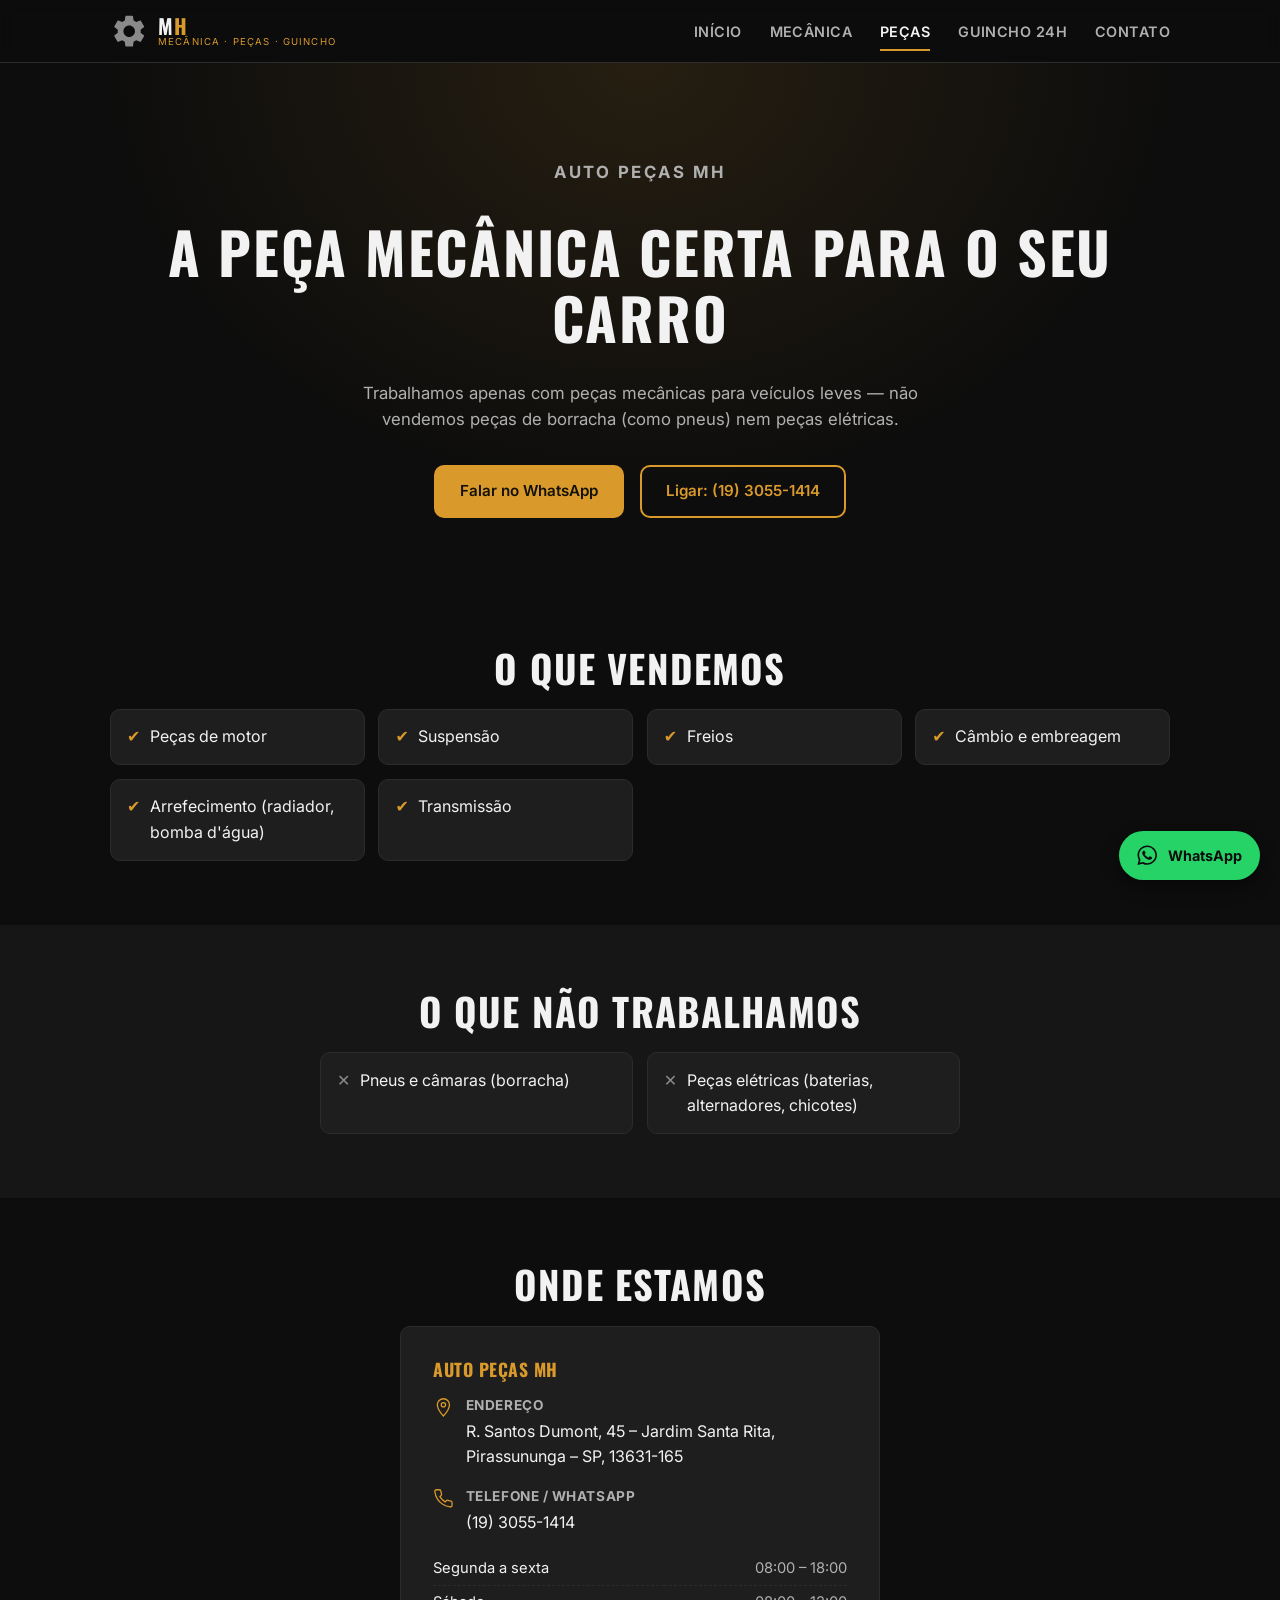
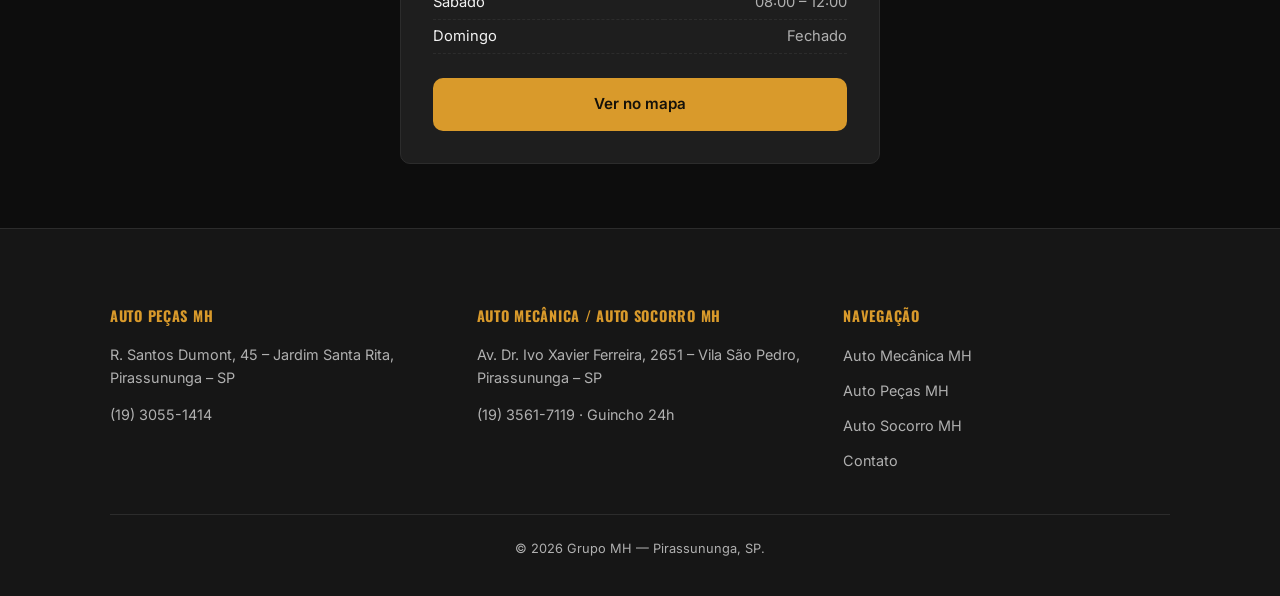
<file: pecas.html>
<!doctype html>
<html lang="pt-BR">
<head>
  <meta charset="UTF-8" />
  <meta name="viewport" content="width=device-width, initial-scale=1.0" />
  <title>Auto Peças MH — Peças mecânicas em Pirassununga</title>
  <meta name="description" content="Auto Peças MH: peças mecânicas para veículos leves em Pirassununga-SP. Motor, suspensão, freios, câmbio e mais." />
  <link rel="preconnect" href="https://fonts.googleapis.com" />
  <link rel="preconnect" href="https://fonts.gstatic.com" crossorigin />
  <link href="https://fonts.googleapis.com/css2?family=Oswald:wght@500;700&family=Inter:wght@400;600&display=swap" rel="stylesheet" />
  <link rel="stylesheet" href="css/style.css" />
</head>
<body>

  <header class="site-header">
    <div class="container">
      <a href="index.html" class="brand">
        <svg class="brand__mark" viewBox="0 0 24 24" aria-hidden="true" style="color: var(--color-gray);">
          <path fill="currentColor" d="M19.14,12.94c0.04-0.3,0.06-0.61,0.06-0.94c0-0.32-0.02-0.64-0.07-0.94l2.03-1.58c0.18-0.14,0.23-0.41,0.12-0.61 l-1.92-3.32c-0.12-0.22-0.37-0.29-0.59-0.22l-2.39,0.96c-0.5-0.38-1.03-0.7-1.62-0.94L14.4,2.81c-0.04-0.24-0.24-0.41-0.48-0.41 h-3.84c-0.24,0-0.43,0.17-0.47,0.41L9.25,5.35C8.66,5.59,8.12,5.92,7.63,6.29L5.24,5.33c-0.22-0.08-0.47,0-0.59,0.22L2.74,8.87 C2.62,9.08,2.66,9.34,2.86,9.48l2.03,1.58C4.84,11.36,4.8,11.69,4.8,12s0.02,0.64,0.07,0.94l-2.03,1.58 c-0.18,0.14-0.23,0.41-0.12,0.61l1.92,3.32c0.12,0.22,0.37,0.29,0.59,0.22l2.39-0.96c0.5,0.38,1.03,0.7,1.62,0.94l0.36,2.54 c0.05,0.24,0.24,0.41,0.48,0.41h3.84c0.24,0,0.44-0.17,0.47-0.41l0.36-2.54c0.59-0.24,1.13-0.56,1.62-0.94l2.39,0.96 c0.22,0.08,0.47,0,0.59-0.22l1.92-3.32c0.12-0.22,0.07-0.47-0.12-0.61L19.14,12.94z M12,15.6c-1.98,0-3.6-1.62-3.6-3.6 s1.62-3.6,3.6-3.6s3.6,1.62,3.6,3.6S13.98,15.6,12,15.6z"/>
        </svg>
        <span class="brand__name">M<span>H</span><span class="brand__tagline">Mecânica · Peças · Guincho</span></span>
      </a>

      <button class="nav-toggle" aria-label="Abrir menu" aria-expanded="false">
        <span></span><span></span><span></span>
      </button>

      <nav class="nav">
        <a href="index.html">Início</a>
        <a href="mecanica.html">Mecânica</a>
        <a href="pecas.html" aria-current="page">Peças</a>
        <a href="guincho.html">Guincho 24h</a>
        <a href="contato.html">Contato</a>
      </nav>
    </div>
  </header>

  <main>

    <section class="hero">
      <div class="container">
        <p class="hero__eyebrow">Auto Peças MH</p>
        <h1>A peça mecânica certa para o seu carro</h1>
        <p>Trabalhamos apenas com peças mecânicas para veículos leves — não vendemos peças de borracha (como pneus) nem peças elétricas.</p>
        <div class="hero__actions">
          <a class="btn btn--gold" href="https://wa.me/551930551414?text=Ol%C3%A1!%20Vim%20pelo%20site%20da%20Auto%20Pe%C3%A7as%20MH." target="_blank" rel="noopener">Falar no WhatsApp</a>
          <a class="btn btn--outline" href="tel:+551930551414">Ligar: (19) 3055-1414</a>
        </div>
      </div>
    </section>

    <section class="section">
      <div class="container">
        <h2 class="section-title">O que vendemos</h2>
        <ul class="check-list">
          <li>Peças de motor</li>
          <li>Suspensão</li>
          <li>Freios</li>
          <li>Câmbio e embreagem</li>
          <li>Arrefecimento (radiador, bomba d'água)</li>
          <li>Transmissão</li>
        </ul>
      </div>
    </section>

    <section class="section section--alt">
      <div class="container">
        <h2 class="section-title">O que não trabalhamos</h2>
        <ul class="check-list cross-list" style="max-width: 640px; margin: 0 auto;">
          <li>Pneus e câmaras (borracha)</li>
          <li>Peças elétricas (baterias, alternadores, chicotes)</li>
        </ul>
      </div>
    </section>

    <section class="section">
      <div class="container">
        <h2 class="section-title">Onde estamos</h2>
        <div class="info-grid" style="max-width: 480px; margin: 0 auto;">
          <div class="info-card">
            <h3>Auto Peças MH</h3>
            <div class="info-row">
              <svg class="icon" viewBox="0 0 24 24" fill="none" aria-hidden="true"><path d="M12 22s7-7.5 7-13a7 7 0 1 0-14 0c0 5.5 7 13 7 13z" stroke="currentColor" stroke-width="1.5"/><circle cx="12" cy="9" r="2.5" stroke="currentColor" stroke-width="1.5"/></svg>
              <div>
                <strong>Endereço</strong>
                R. Santos Dumont, 45 – Jardim Santa Rita, Pirassununga – SP, 13631-165
              </div>
            </div>
            <div class="info-row">
              <svg class="icon" viewBox="0 0 24 24" fill="none" aria-hidden="true"><path d="M22 16.9v3a2 2 0 0 1-2.2 2 19.8 19.8 0 0 1-8.6-3.1 19.5 19.5 0 0 1-6-6 19.8 19.8 0 0 1-3.1-8.7A2 2 0 0 1 4.1 2h3a2 2 0 0 1 2 1.7c.1 1 .4 2 .7 2.9a2 2 0 0 1-.5 2.1L8 10a16 16 0 0 0 6 6l1.3-1.3a2 2 0 0 1 2.1-.5c.9.3 1.9.6 2.9.7a2 2 0 0 1 1.7 2z" stroke="currentColor" stroke-width="1.5"/></svg>
              <div><strong>Telefone / WhatsApp</strong>(19) 3055-1414</div>
            </div>
            <table class="hours-table">
              <tr><td>Segunda a sexta</td><td>08:00 – 18:00</td></tr>
              <tr><td>Sábado</td><td>08:00 – 12:00</td></tr>
              <tr><td>Domingo</td><td>Fechado</td></tr>
            </table>
            <div class="info-card__actions">
              <a class="btn btn--gold btn--block" href="https://www.google.com/maps/search/?api=1&query=R.+Santos+Dumont,+45,+Jardim+Santa+Rita,+Pirassununga,+SP" target="_blank" rel="noopener">Ver no mapa</a>
            </div>
          </div>
        </div>
      </div>
    </section>

  </main>

  <footer class="site-footer">
    <div class="container">
      <div class="footer-grid">
        <div>
          <h4>Auto Peças MH</h4>
          <p>R. Santos Dumont, 45 – Jardim Santa Rita, Pirassununga – SP</p>
          <p>(19) 3055-1414</p>
        </div>
        <div>
          <h4>Auto Mecânica / Auto Socorro MH</h4>
          <p>Av. Dr. Ivo Xavier Ferreira, 2651 – Vila São Pedro, Pirassununga – SP</p>
          <p>(19) 3561-7119 · Guincho 24h</p>
        </div>
        <div>
          <h4>Navegação</h4>
          <ul>
            <li><a href="mecanica.html">Auto Mecânica MH</a></li>
            <li><a href="pecas.html">Auto Peças MH</a></li>
            <li><a href="guincho.html">Auto Socorro MH</a></li>
            <li><a href="contato.html">Contato</a></li>
          </ul>
        </div>
      </div>
      <div class="footer-bottom">
        <p>&copy; <span id="year"></span> Grupo MH — Pirassununga, SP.</p>
      </div>
    </div>
  </footer>

  <a class="whatsapp-float" href="https://wa.me/551930551414?text=Ol%C3%A1!%20Vim%20pelo%20site%20da%20Auto%20Pe%C3%A7as%20MH." target="_blank" rel="noopener">
    <svg viewBox="0 0 448 512" fill="currentColor" aria-hidden="true"><path d="M380.9 97.1C339 55.1 283.2 32 223.9 32c-122.4 0-222 99.6-222 222 0 39.1 10.2 77.3 29.6 111L0 480l117.7-30.9c32.4 17.7 68.9 27 106.1 27h.1c122.3 0 224.1-99.6 224.1-222 0-59.3-25.2-115-67.1-157zm-157 341.6c-33.2 0-65.7-8.9-94-25.7l-6.7-4-69.8 18.3L72 359l-4.4-7c-18.5-29.4-28.2-63.3-28.2-98.2 0-101.7 82.8-184.5 184.6-184.5 49.3 0 95.6 19.2 130.4 54.1 34.8 34.9 56.2 81.2 56.1 130.5 0 101.8-84.9 184.8-186.6 184.8zm101.2-138.2c-5.5-2.8-32.8-16.2-37.9-18-5.1-1.9-8.8-2.8-12.5 2.8-3.7 5.6-14.3 18-17.6 21.8-3.2 3.7-6.5 4.2-12 1.4-32.6-16.3-54-29.1-75.5-66-5.7-9.8 5.7-9.1 16.3-30.3 1.8-3.7.9-6.9-.5-9.7-1.4-2.8-12.5-30.1-17.1-41.2-4.5-10.8-9.1-9.3-12.5-9.5-3.2-.2-6.9-.2-10.6-.2-3.7 0-9.7 1.4-14.8 6.9-5.1 5.6-19.4 19-19.4 46.3 0 27.3 19.9 53.7 22.6 57.4 2.8 3.7 39.1 59.7 94.8 83.8 35.2 15.2 49 16.5 66.6 13.9 10.7-1.6 32.8-13.4 37.4-26.4 4.6-13 4.6-24.1 3.2-26.4-1.3-2.5-5-3.9-10.5-6.7z"/></svg>
    <span>WhatsApp</span>
  </a>

  <script src="js/main.js" defer></script>
  <script>document.getElementById("year").textContent = new Date().getFullYear();</script>
</body>
</html>
</file>
<file: css/style.css>
/* ==========================================================================
   GRUPO MH — folha de estilos principal
   Variáveis de cor tiradas do logo: fundo preto, engrenagem cinza, faixa dourada
   ========================================================================== */

:root {
  --color-bg: #0d0d0d;
  --color-bg-alt: #161616;
  --color-surface: #1e1e1e;
  --color-border: #2c2c2c;
  --color-text: #f2f2f2;
  --color-muted: #b0b0b0;
  --color-gold: #d99a2b;
  --color-gold-dark: #b87f1e;
  --color-gray: #8a8a8a;

  --radius: 10px;
  --max-width: 1100px;
  --transition: 0.2s ease;
  --font-heading: "Oswald", "Arial Narrow", sans-serif;
  --font-body: "Inter", system-ui, -apple-system, sans-serif;
}

* {
  box-sizing: border-box;
}

html {
  scroll-behavior: smooth;
}

body {
  margin: 0;
  background: var(--color-bg);
  color: var(--color-text);
  font-family: var(--font-body);
  line-height: 1.6;
}

img {
  max-width: 100%;
  display: block;
}

a {
  color: inherit;
  text-decoration: none;
}

h1, h2, h3 {
  font-family: var(--font-heading);
  text-transform: uppercase;
  letter-spacing: 0.03em;
  line-height: 1.15;
  margin: 0 0 0.5em;
}

p {
  margin: 0 0 1em;
}

.container {
  width: 100%;
  max-width: var(--max-width);
  margin: 0 auto;
  padding: 0 1.25rem;
}

.section {
  padding: 4rem 0;
}

.section--alt {
  background: var(--color-bg-alt);
}

.section-title {
  font-size: clamp(1.6rem, 4vw, 2.4rem);
  text-align: center;
}

.section-subtitle {
  text-align: center;
  color: var(--color-muted);
  max-width: 640px;
  margin: 0 auto 2.5rem;
}

/* ==========================================================================
   BOTÕES
   ========================================================================== */

.btn {
  display: inline-flex;
  align-items: center;
  gap: 0.5rem;
  padding: 0.75rem 1.5rem;
  border-radius: var(--radius);
  font-weight: 600;
  border: 2px solid transparent;
  cursor: pointer;
  transition: transform var(--transition), background var(--transition), color var(--transition);
  font-size: 0.95rem;
}

.btn:hover {
  transform: translateY(-2px);
}

.btn--gold {
  background: var(--color-gold);
  color: #14110a;
}

.btn--gold:hover {
  background: var(--color-gold-dark);
}

.btn--outline {
  background: transparent;
  border-color: var(--color-gold);
  color: var(--color-gold);
}

.btn--outline:hover {
  background: var(--color-gold);
  color: #14110a;
}

.btn--block {
  width: 100%;
  justify-content: center;
}

/* ==========================================================================
   LOGO (SVG inline reaproveitado em todas as páginas)
   ========================================================================== */

.brand {
  display: inline-flex;
  align-items: center;
  gap: 0.6rem;
}

.brand__mark {
  height: 2.4rem;
  width: auto;
  flex-shrink: 0;
}

.brand__name {
  font-family: var(--font-heading);
  font-weight: 700;
  font-size: 1.3rem;
  letter-spacing: 0.04em;
  line-height: 1;
}

.brand__name span {
  color: var(--color-gold);
}

.brand__tagline {
  display: block;
  font-family: var(--font-body);
  font-size: 0.6rem;
  font-weight: 400;
  letter-spacing: 0.12em;
  color: var(--color-muted);
  text-transform: uppercase;
}

/* ==========================================================================
   HEADER / NAVEGAÇÃO
   ========================================================================== */

.site-header {
  position: sticky;
  top: 0;
  z-index: 100;
  background: rgba(13, 13, 13, 0.92);
  backdrop-filter: blur(6px);
  border-bottom: 1px solid var(--color-border);
}

.site-header .container {
  display: flex;
  align-items: center;
  justify-content: space-between;
  padding-top: 0.75rem;
  padding-bottom: 0.75rem;
}

.nav {
  display: flex;
  align-items: center;
  gap: 1.75rem;
}

.nav a {
  font-weight: 600;
  font-size: 0.9rem;
  letter-spacing: 0.03em;
  text-transform: uppercase;
  color: var(--color-muted);
  position: relative;
  padding: 0.25rem 0;
  transition: color var(--transition);
}

.nav a:hover,
.nav a[aria-current="page"] {
  color: var(--color-text);
}

.nav a[aria-current="page"]::after {
  content: "";
  position: absolute;
  left: 0;
  right: 0;
  bottom: -4px;
  height: 2px;
  background: var(--color-gold);
}

.nav-toggle {
  display: none;
  flex-direction: column;
  gap: 5px;
  background: none;
  border: none;
  cursor: pointer;
  padding: 0.5rem;
}

.nav-toggle span {
  width: 24px;
  height: 2px;
  background: var(--color-text);
}

/* ==========================================================================
   HERO
   ========================================================================== */

.hero {
  padding: 5rem 0 4rem;
  text-align: center;
  background:
    radial-gradient(ellipse at top, rgba(217, 154, 43, 0.12), transparent 60%),
    var(--color-bg);
}

.hero__eyebrow {
  color: var(--color-gold);
  font-weight: 700;
  letter-spacing: 0.15em;
  text-transform: uppercase;
  font-size: 0.8rem;
  margin-bottom: 0.75rem;
}

.hero h1 {
  font-size: clamp(2.2rem, 6vw, 3.6rem);
}

.hero p {
  max-width: 640px;
  margin: 1rem auto 2rem;
  color: var(--color-muted);
  font-size: 1.05rem;
}

.hero__actions {
  display: flex;
  flex-wrap: wrap;
  gap: 1rem;
  justify-content: center;
}

.hero__badge {
  display: inline-block;
  margin-bottom: 1.25rem;
  padding: 0.35rem 0.9rem;
  border: 1px solid var(--color-gold);
  border-radius: 999px;
  color: var(--color-gold);
  font-size: 0.8rem;
  font-weight: 600;
  letter-spacing: 0.05em;
  text-transform: uppercase;
}

/* ==========================================================================
   CARDS (unidades do grupo)
   ========================================================================== */

.card-grid {
  display: grid;
  gap: 1.5rem;
  grid-template-columns: repeat(auto-fit, minmax(260px, 1fr));
}

.card {
  background: var(--color-surface);
  border: 1px solid var(--color-border);
  border-radius: var(--radius);
  padding: 2rem 1.75rem;
  display: flex;
  flex-direction: column;
  transition: transform var(--transition), border-color var(--transition);
}

.card:hover {
  transform: translateY(-4px);
  border-color: var(--color-gold);
}

.card__icon {
  width: 3rem;
  height: 3rem;
  margin-bottom: 1rem;
  color: var(--color-gold);
}

.card h3 {
  font-size: 1.25rem;
}

.card p {
  color: var(--color-muted);
  flex-grow: 1;
}

.card__link {
  margin-top: 1rem;
  font-weight: 700;
  color: var(--color-gold);
  display: inline-flex;
  align-items: center;
  gap: 0.4rem;
}

/* ==========================================================================
   LISTAS DE SERVIÇOS / PRODUTOS
   ========================================================================== */

.check-list {
  list-style: none;
  padding: 0;
  margin: 0;
  display: grid;
  gap: 0.85rem;
  grid-template-columns: repeat(auto-fit, minmax(240px, 1fr));
}

.check-list li {
  display: flex;
  align-items: flex-start;
  gap: 0.6rem;
  background: var(--color-surface);
  border: 1px solid var(--color-border);
  border-radius: var(--radius);
  padding: 0.9rem 1rem;
}

.check-list li::before {
  content: "✔";
  color: var(--color-gold);
  font-weight: 700;
  flex-shrink: 0;
}

.cross-list li::before {
  content: "✕";
  color: var(--color-gray);
}

/* ==========================================================================
   INFO / CONTATO (endereço, telefone, horário)
   ========================================================================== */

.info-grid {
  display: grid;
  gap: 2rem;
  grid-template-columns: repeat(auto-fit, minmax(280px, 1fr));
  align-items: start;
}

.info-card {
  background: var(--color-surface);
  border: 1px solid var(--color-border);
  border-radius: var(--radius);
  padding: 2rem;
}

.info-card h3 {
  font-size: 1.1rem;
  color: var(--color-gold);
  margin-bottom: 1rem;
}

.info-row {
  display: flex;
  gap: 0.75rem;
  margin-bottom: 1rem;
  align-items: flex-start;
}

.info-row .icon {
  flex-shrink: 0;
  color: var(--color-gold);
  width: 1.3rem;
  height: 1.3rem;
  margin-top: 0.15rem;
}

.info-row strong {
  display: block;
  font-size: 0.85rem;
  text-transform: uppercase;
  letter-spacing: 0.04em;
  color: var(--color-muted);
  margin-bottom: 0.15rem;
}

.hours-table {
  width: 100%;
  border-collapse: collapse;
  font-size: 0.92rem;
}

.hours-table td {
  padding: 0.3rem 0;
  border-bottom: 1px dashed var(--color-border);
}

.hours-table td:last-child {
  text-align: right;
  color: var(--color-muted);
}

.info-card__actions {
  display: flex;
  flex-wrap: wrap;
  gap: 0.75rem;
  margin-top: 1.5rem;
}

/* ==========================================================================
   FAIXA CTA
   ========================================================================== */

.cta-strip {
  background: linear-gradient(120deg, #1a1a1a, #0d0d0d);
  border-top: 1px solid var(--color-border);
  border-bottom: 1px solid var(--color-border);
  padding: 3rem 0;
  text-align: center;
}

.cta-strip h2 {
  font-size: 1.6rem;
}

.cta-strip p {
  color: var(--color-muted);
}

/* ==========================================================================
   FOOTER
   ========================================================================== */

.site-footer {
  background: var(--color-bg-alt);
  border-top: 1px solid var(--color-border);
  padding: 3.5rem 0 1.5rem;
}

.footer-grid {
  display: grid;
  gap: 2.5rem;
  grid-template-columns: repeat(auto-fit, minmax(220px, 1fr));
  margin-bottom: 2.5rem;
}

.footer-grid h4 {
  font-family: var(--font-heading);
  text-transform: uppercase;
  color: var(--color-gold);
  font-size: 0.9rem;
  letter-spacing: 0.05em;
  margin-bottom: 1rem;
}

.footer-grid p,
.footer-grid a {
  color: var(--color-muted);
  font-size: 0.9rem;
}

.footer-grid ul {
  list-style: none;
  padding: 0;
  margin: 0;
  display: flex;
  flex-direction: column;
  gap: 0.6rem;
}

.footer-grid a:hover {
  color: var(--color-gold);
}

.footer-bottom {
  border-top: 1px solid var(--color-border);
  padding-top: 1.5rem;
  text-align: center;
  color: var(--color-muted);
  font-size: 0.8rem;
}

/* ==========================================================================
   BOTÃO FLUTUANTE DE WHATSAPP
   ========================================================================== */

.whatsapp-float {
  position: fixed;
  right: 1.25rem;
  bottom: 1.25rem;
  z-index: 200;
  display: flex;
  align-items: center;
  gap: 0.6rem;
  background: #25d366;
  color: #0d0d0d;
  padding: 0.8rem 1.1rem;
  border-radius: 999px;
  font-weight: 700;
  font-size: 0.9rem;
  box-shadow: 0 6px 18px rgba(0, 0, 0, 0.45);
  transition: transform var(--transition);
}

.whatsapp-float:hover {
  transform: translateY(-3px) scale(1.03);
}

.whatsapp-float svg {
  width: 1.4rem;
  height: 1.4rem;
}

/* ==========================================================================
   RESPONSIVO
   ========================================================================== */

@media (max-width: 720px) {
  .nav-toggle {
    display: flex;
  }

  .nav {
    position: absolute;
    top: 100%;
    left: 0;
    right: 0;
    background: var(--color-bg);
    border-bottom: 1px solid var(--color-border);
    flex-direction: column;
    align-items: flex-start;
    gap: 0;
    padding: 0.5rem 1.25rem 1rem;
    display: none;
  }

  .nav.is-open {
    display: flex;
  }

  .nav a {
    width: 100%;
    padding: 0.75rem 0;
    border-bottom: 1px solid var(--color-border);
  }

  .whatsapp-float span {
    display: none;
  }

  .whatsapp-float {
    padding: 0.8rem;
  }
}
</file>
